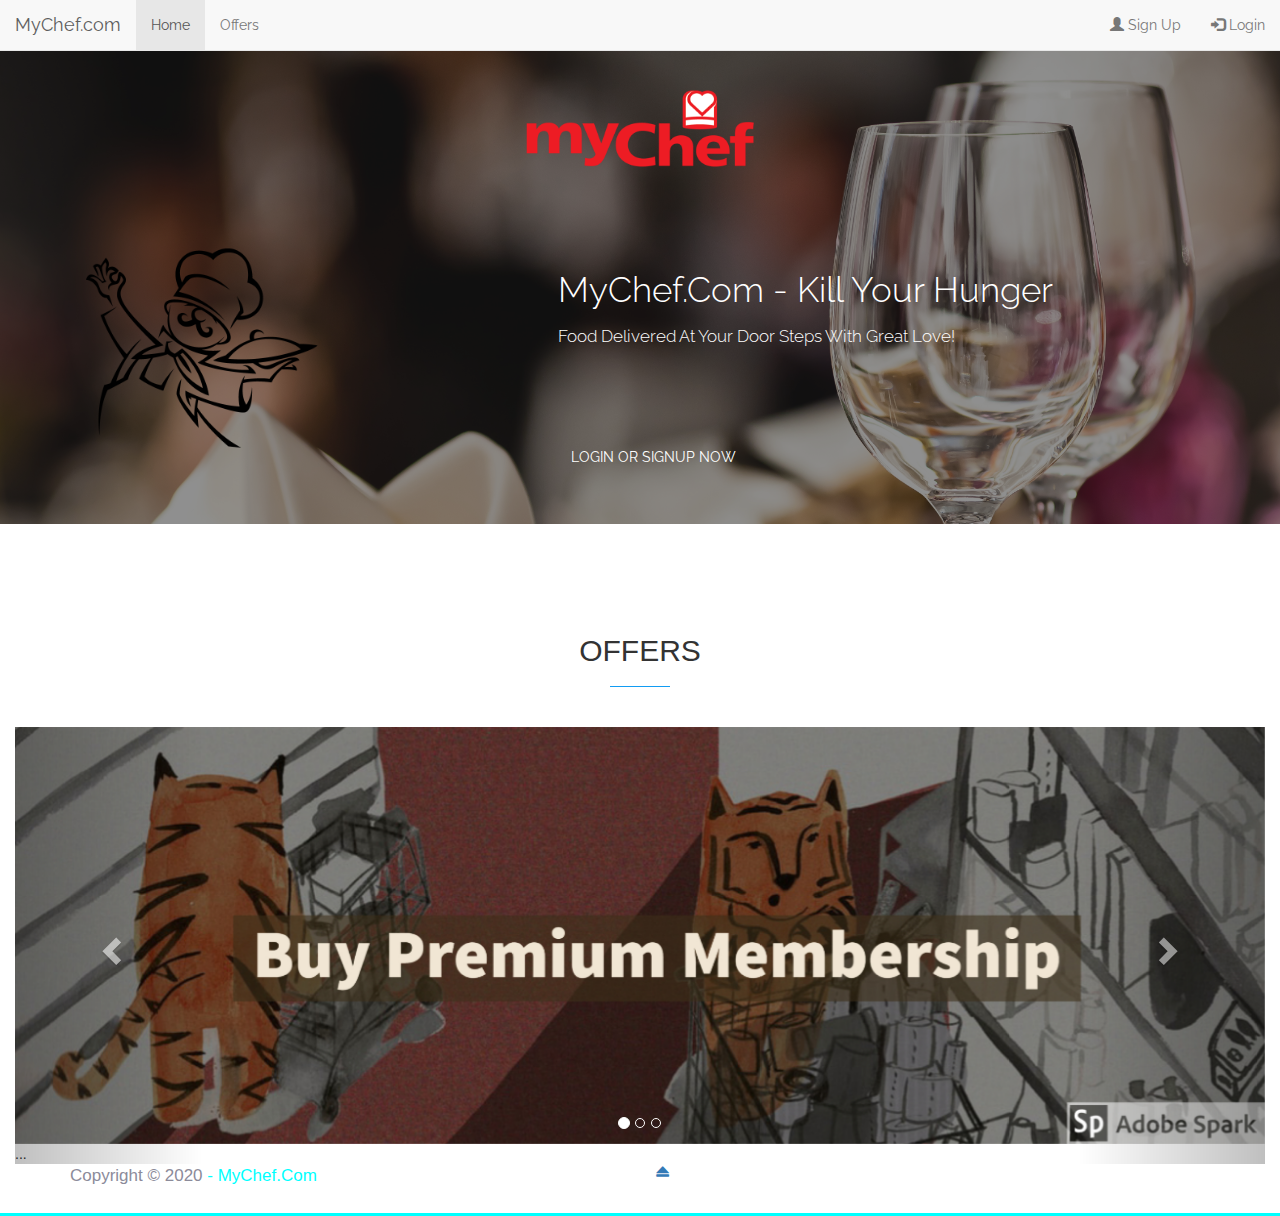
<file: index.html>
<html>
    

    <head>
    
        <title> MyChef.com - Kill your Hunger </title>
        
        <meta charset="utf-8">
    <meta name="description" content="simple, clean, responsive, website built with htmls, CSS3, Js, jQuery, Bootstrap">
    <meta name="keywords" content="web, design, html, css, js, jquery, bootstrap, web devolepment">
    
    <meta name="viewport" content="width=device-width, initial-scale=1">
        
         <link rel="icon" href="resto/logo.png">
        <link href='https://fonts.googleapis.com/css?family=Raleway:500italic,600italic,600,700,700italic,300italic,300,400,400italic,800,900' rel='stylesheet' type='text/css'>
        
        <link href='https://fonts.googleapis.com/css?family=Source+Sans+Pro:400,300,300italic,400italic,600italic,700,900' rel='stylesheet' type='text/css'>
        
        <link rel="stylesheet" href="css/style.css">
        
        
        
        <!-- Fontawesome  -->
        <link rel="stylesheet" href="css/font-awesome.min.css">
        
        <!-- Animate CSS -->
        <link rel="stylesheet" type="text/css" href="css/animate.css">
        
        <!-- BX slider CSS -->
        <link rel="stylesheet" type="text/css" href="css/jquery.bxslider.css">
        
        <!-- responsive css -->
        <link rel="stylesheet" type="text/css" href="css/responsive.css">
        
        <link rel="stylesheet" href="https://maxcdn.bootstrapcdn.com/bootstrap/3.4.1/css/bootstrap.min.css">
  <script src="https://ajax.googleapis.com/ajax/libs/jquery/3.4.1/jquery.min.js"></script>
  <script src="https://maxcdn.bootstrapcdn.com/bootstrap/3.4.1/js/bootstrap.min.js"></script>
        
    
    </head>
    
    <body>
    
        <header id="HOME" class="header">
        
            <nav class="navbar navbar-default navbar-fixed-top">
  <div class="container-fluid">
      <nav class="w3-sidebar w3-bar-block w3-card w3-top w3-xlarge w3-animate-left" style="display:none;z-index:2;width:40%;min-width:300px" id="mySidebar">
  <a href="javascript:void(0)" onclick="w3_close()"
  class="w3-bar-item w3-button">Close Menu</a>
  <a href="#food" onclick="w3_close()" class="w3-bar-item w3-button">Food</a>
  <a href="#about" onclick="w3_close()" class="w3-bar-item w3-button">About</a>
</nav>
    <div class="navbar-header">
    <button type="button" class="navbar-toggle" data-toggle="collapse" data-target="#myNavbar">
        <span class="icon-bar"></span>
        <span class="icon-bar"></span>
        <span class="icon-bar"></span>
      </button>
    <a class="navbar-brand">MyChef.com</a>
    </div>
      <div class="collapse navbar-collapse" id="myNavbar">
    <ul class="nav navbar-nav">
      <li class="active"><a href="#">Home</a></li>
      <li><a href="#OFFERS">Offers</a></li>
    
    </ul>
    <ul class="nav navbar-nav navbar-right">
      <li><a href="login.html"><span class="glyphicon glyphicon-user"></span> Sign Up</a></li>
      <li><a href="login.html"><span class="glyphicon glyphicon-log-in"></span> Login</a></li>
    </ul>
  </div>
</div>
</nav>

<div class="header-overlay">
            
            
              	<div class="container header-container">
                
                    <div class="row">
                    
                        <div class="col-md-12">
                        
                            <!-- Logo -->
                            <div class="logo text-center">
                            
                                <img src="resto/body1.png" alt="logo">
                            
                            </div>
                        
                        </div>
                        
                    
                    </div>
                    
                    
                    <div class="row">
                        
                        <div class="col-md-3">
                        
                            <div class="header-iphone">
                            
                            
                                <!-- Header iPhone -->
                                <img src="resto/pngfuel.com.png" alt = "header iphone">
                            
                            </div>
                        
                            
                        </div>
                        
                        <div class="col-md-7 col-md-offset-2">
                        
                            <div class="header-text">
                            
                                <!-- Title & Description -->
                                <h1>MyChef.com - Kill your Hunger</h1>
                                <p> Food Delivered at your door steps with great love!</p>
                            
                            </div>
                            
                            <div class="header-btns">
                            
                                <!-- Header buttons -->
                                <a class="btn btn-download" href="login.html">LOGIN OR SIGNUP NOW </a>
                                
                                
                            
                            </div>
                            
                        </div>
                        
                        
                        
                        
                    </div>
                    
                
                </div>
                
            
            </div>
            
        
        </header>
    
<section class="offers" id="OFFERS">
        <div class="offers-overlay">
            
        <div class="container">
        
            <div class="row">
            
                <div class="col-md-10 col-md-offset-1">
                
                    <div class="section-title">
                    
                        <h2> OFFERS</h2>
                        
                    
                    </div>
                
                </div>
            
            </div>
            
        </div>
        
                <div class="col-md-12">
        
                    <div id="carousel-example-generic" class="carousel slide" data-ride="carousel">
  <!-- Indicators -->
  <ol class="carousel-indicators">
    <li data-target="#carousel-example-generic" data-slide-to="0" class="active"></li>
    <li data-target="#carousel-example-generic" data-slide-to="1"></li>
    <li data-target="#carousel-example-generic" data-slide-to="2"></li>
  </ol>

  <!-- Wrapper for slides -->
  <div class="carousel-inner" role="listbox">
    <div class="item active">
      <img src="resto/1slide.jpg" alt="...">
      
    </div>
    <div class="item">
      <img src="resto/2slide.jpg" alt="...">
      
    </div>
      <div class="item">
      <img src="resto/3slide.jpg" alt="...">
      
    </div>
    ...
  </div>

  <!-- Controls -->
  <a class="left carousel-control" href="#carousel-example-generic" role="button" data-slide="prev">
    <span class="glyphicon glyphicon-chevron-left" aria-hidden="true"></span>
    <span class="sr-only">Previous</span>
  </a>
  <a class="right carousel-control" href="#carousel-example-generic" role="button" data-slide="next">
    <span class="glyphicon glyphicon-chevron-right" aria-hidden="true"></span>
    <span class="sr-only">Next</span>
  </a>
</div>
                    
                </div>
            </div>
            

        
        </section>
        
         <footer class="footer">
    
        <div class="container">
            
            <div class="row">
            
                <div class="col-md-6">
                
                    <div id="copyright">
                    
                        <p> Copyright &copy; 2020 <a href="#"> - MyChef.com </a> </p>
                     
                    </div>
                
                </div>
                <div class="col-md-6">
                
                    <div class="scroll-top">
                    <a href="#HOME" id="scroll-to-top"><span class="glyphicon glyphicon-eject"></span> </a>
                    </div>
                </div>
            </div>
        </div>
    </footer>
        
    
    
    </body>

</html>
</file>
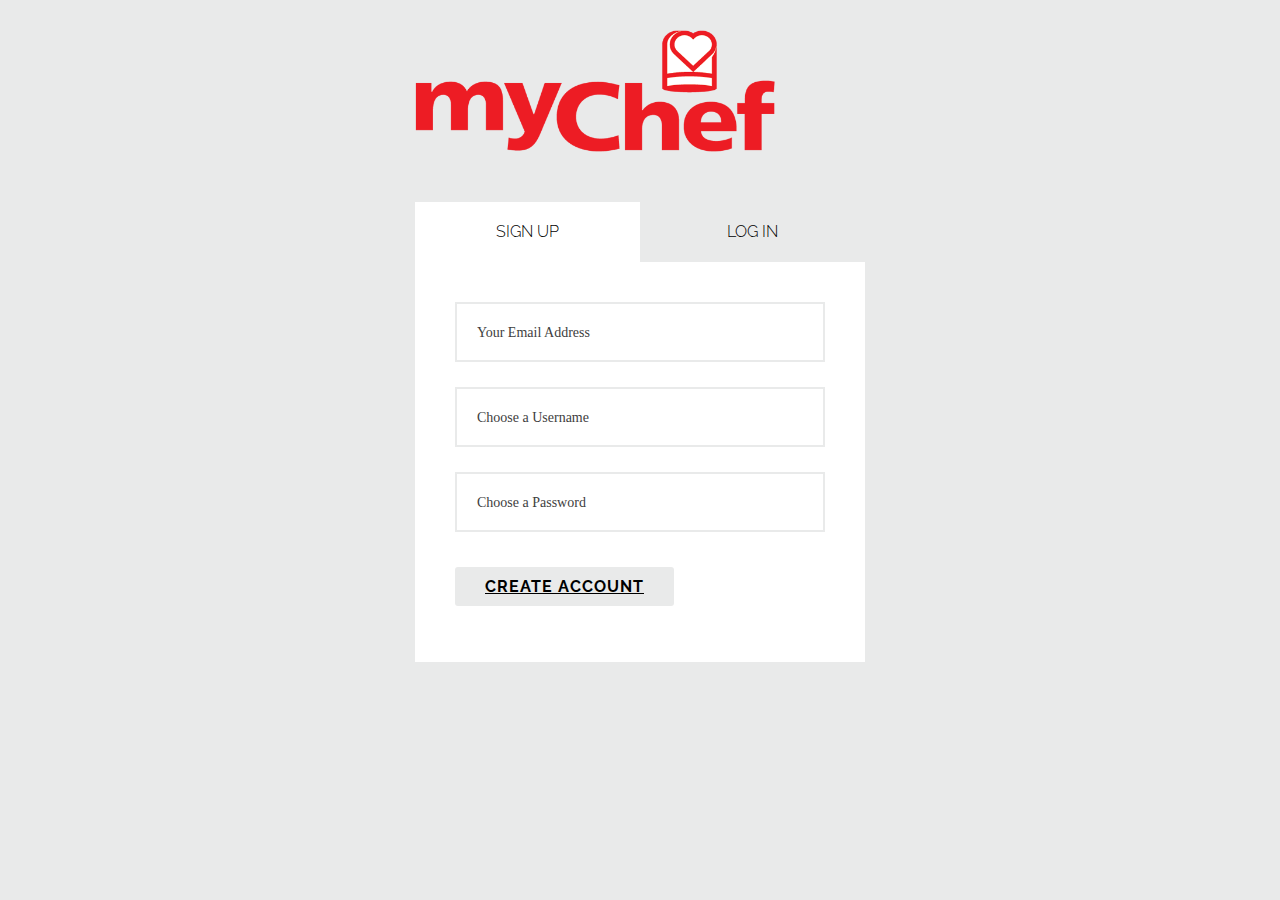
<file: login.html>
<html>
<head>

    <title> LOGIN/SIGNUP - MyChef.com</title>
    
    <meta charset="utf-8">
    <meta name="description" content="simple, clean, responsive, website built with htmls, CSS3, Js, jQuery, Bootstrap">
    <meta name="keywords" content="web, design, html, css, js, jquery, bootstrap, web devolepment">
    
    <meta name="viewport" content="width=device-width, initial-scale=1">
     
     <link href='https://fonts.googleapis.com/css?family=Raleway:500italic,600italic,600,700,700italic,300italic,300,400,400italic,800,900' rel='stylesheet' type='text/css'>
        
        <link href='https://fonts.googleapis.com/css?family=Source+Sans+Pro:400,300,300italic,400italic,600italic,700,900' rel='stylesheet' type='text/css'>
   
    
    
    <link rel="icon" href="resto/logo.png">
    <link rel="stylesheet" href="css/login.css">
    
  <script src="https://ajax.googleapis.com/ajax/libs/jquery/3.2.1/jquery.min.js"></script>

    
</head>
<body>
<section id="LOGIN">
    
   <div class="wrapper">
    <div class="container">
    <div class="row">
        <div class="col-md-3 col-md-offset-1">
            <div class="logo">
                          <img src="resto/body1.png" alt="iph">
                        </div>
        </div>
        <div class="col-md-9">
      <div class="signup">Sign Up</div>
      <div class="login">Log In</div>

      <div class="signup-form">
        <input type="text" placeholder="Your Email Address" class="input"><br />
        <input type="text" placeholder="Choose a Username" class="input"><br />
        <input type="password" placeholder="Choose a Password" class="input"><br />
        <a class="btn" href="mainpage.html">Create account</a>
      </div>

      <div class="login-form">
        <input type="text" placeholder="Email or Username" class="input"><br />
        <input type="password" placeholder="Password" class="input"><br />
          <a class="btn" href="mainpage.html">log in</a>
        <span><a href="#">I forgot my username or password.</a></span>
      </div>
        </div>
    </div>
  </div>
    </section>

        <script src="js/login.js"></script>
    
    
</body>


</html>
</file>
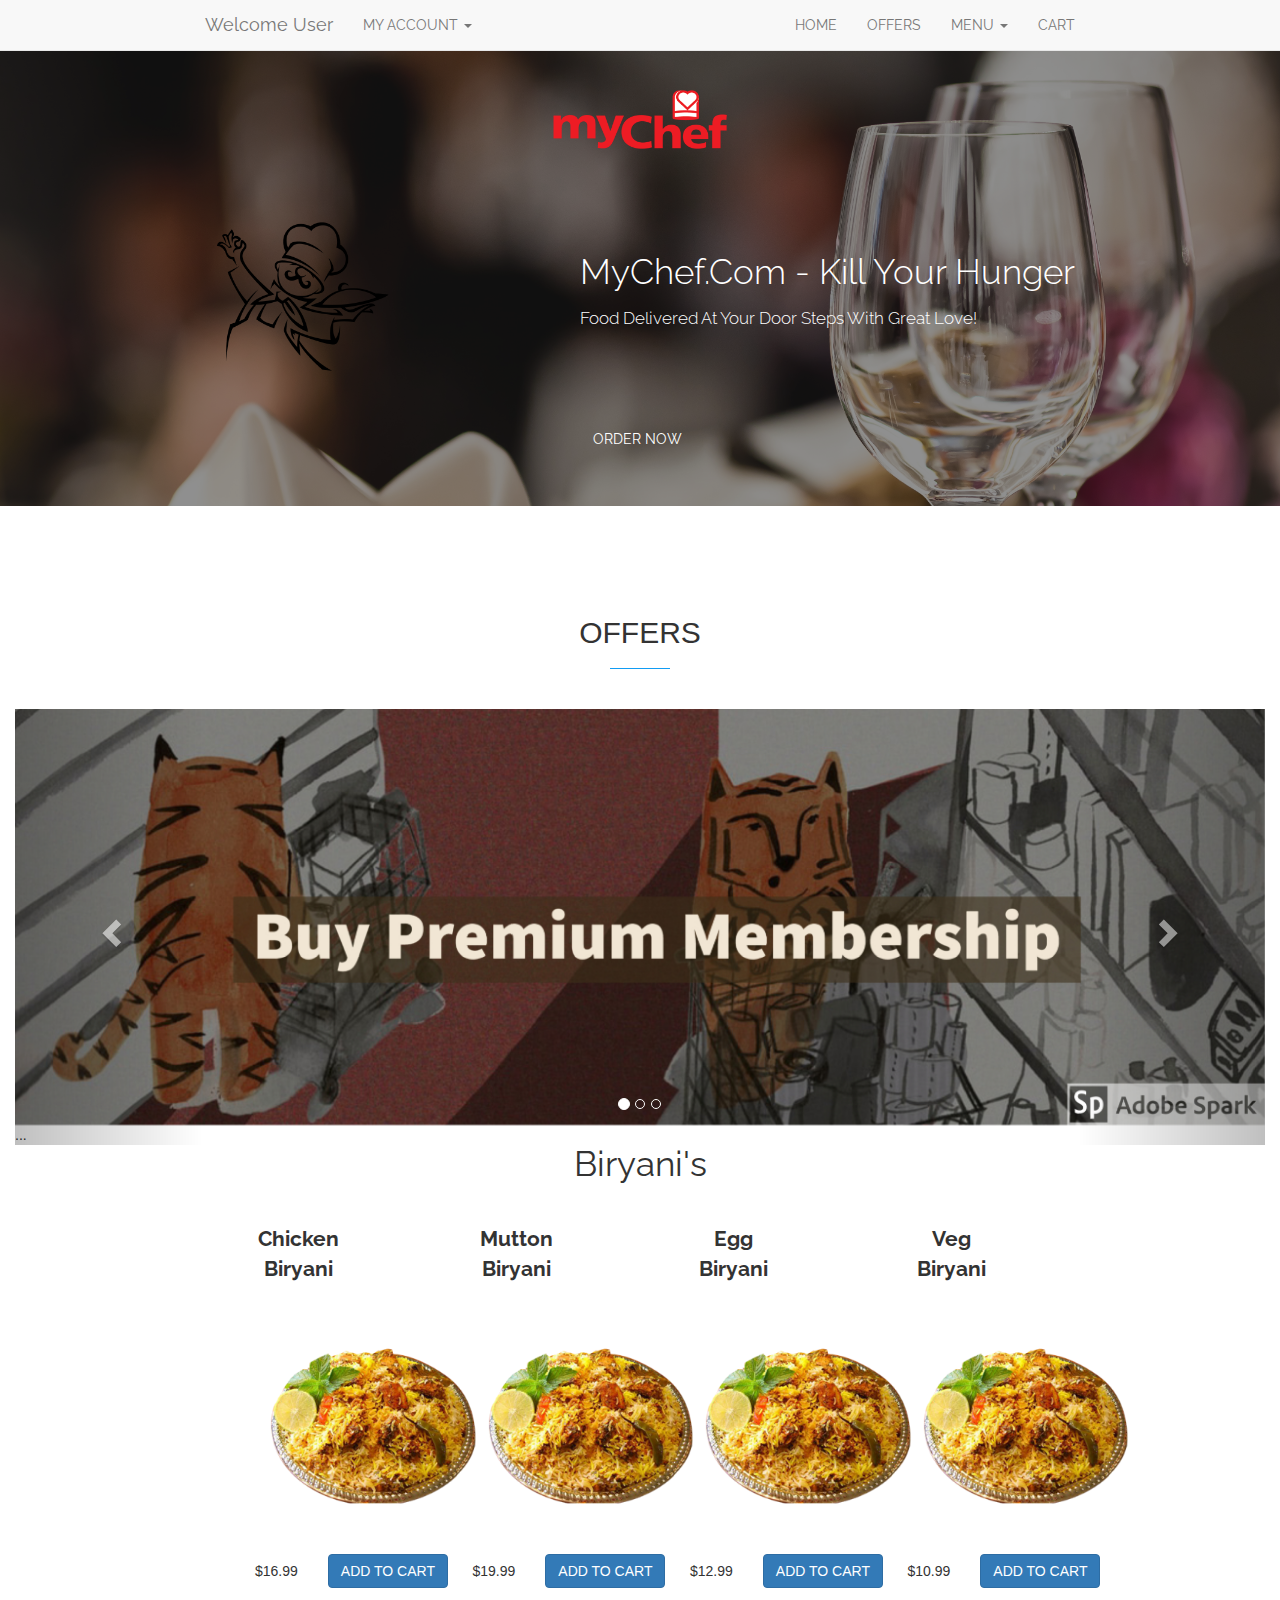
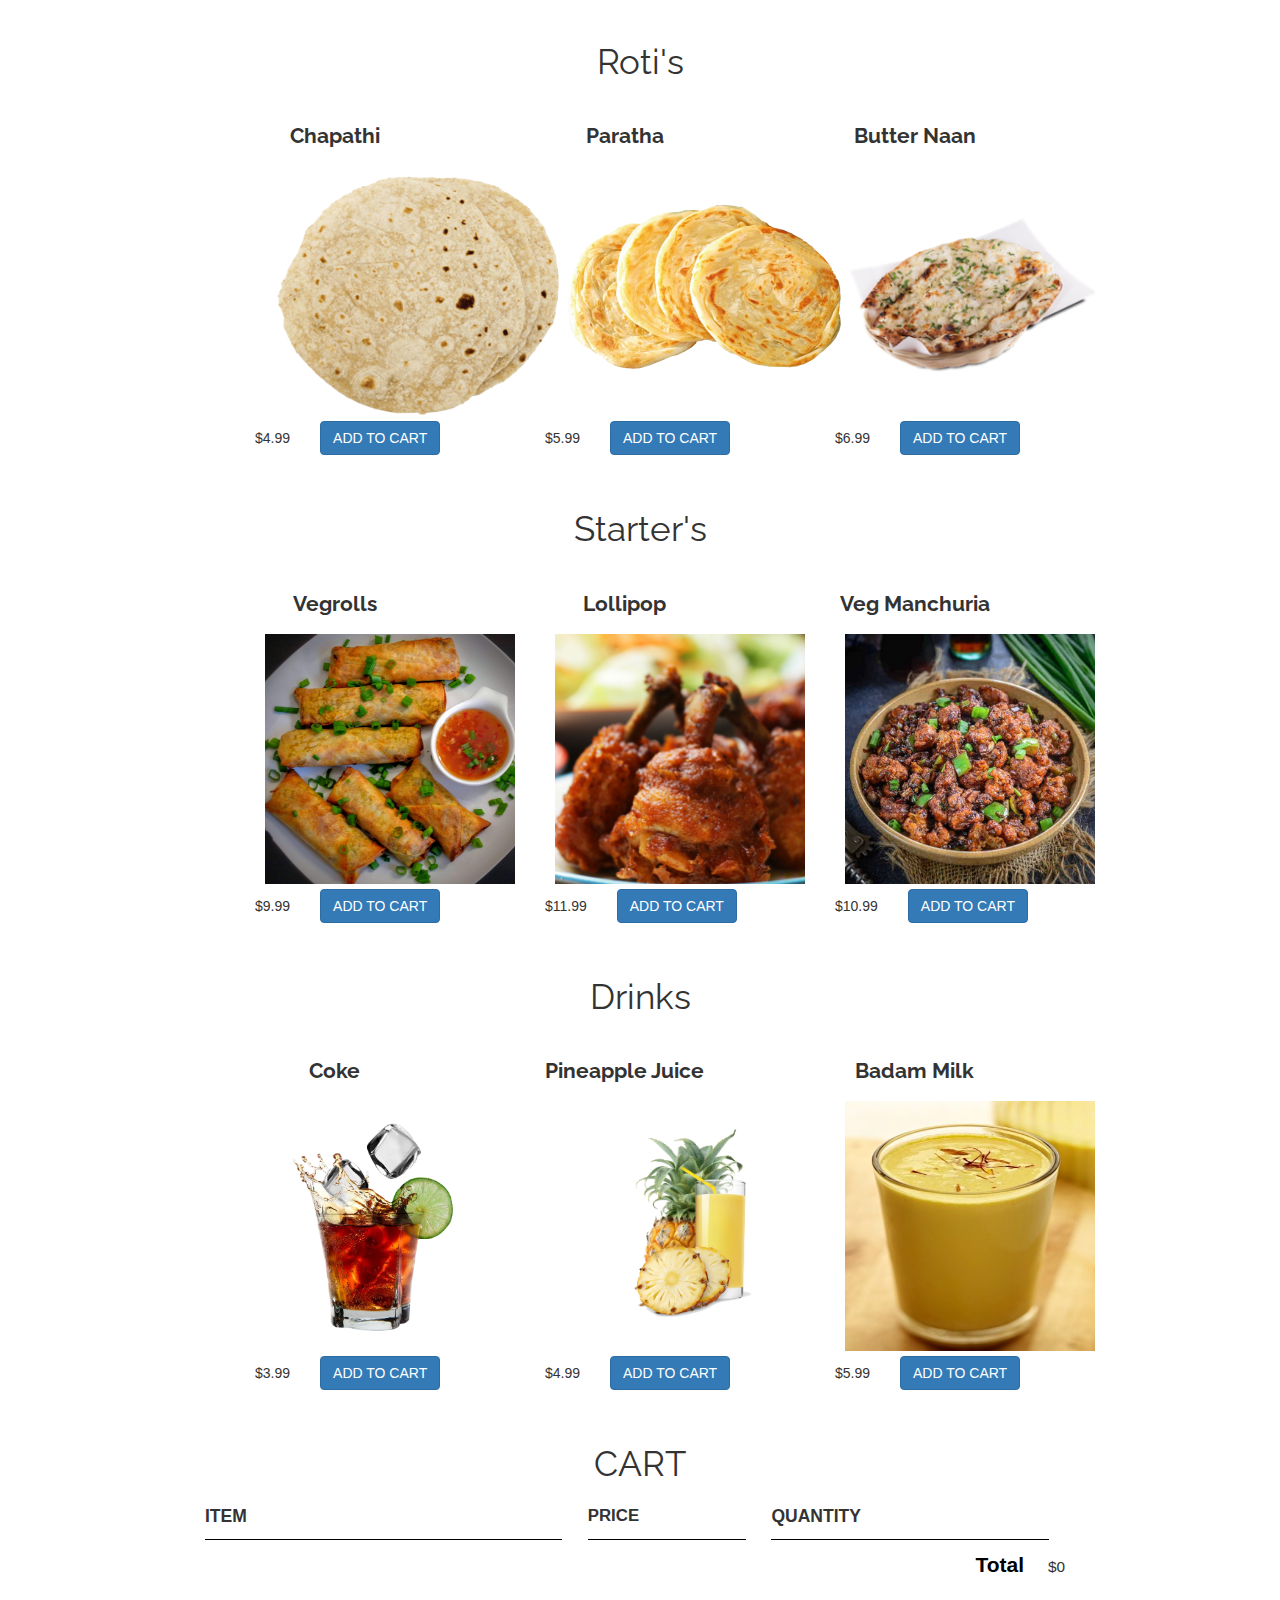
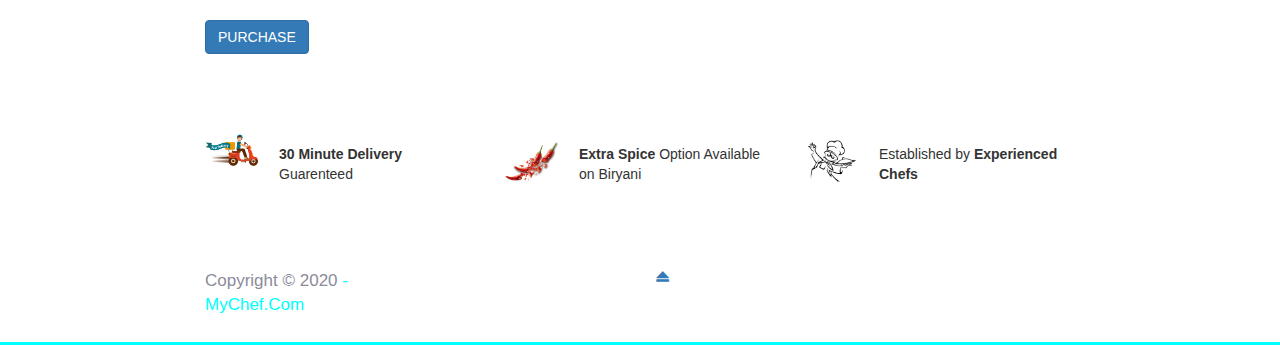
<file: mainpage.html>
<html>
    

    <head>
    
        <title> MyChef.com - Kill your Hunger </title>
        
        <meta charset="utf-8">
    <meta name="description" content="simple, clean, responsive, website built with htmls, CSS3, Js, jQuery, Bootstrap">
    <meta name="keywords" content="web, design, html, css, js, jquery, bootstrap, web devolepment">
    
    <meta name="viewport" content="width=device-width, initial-scale=1">
        
         <link rel="icon" href="resto/logo.png">
        <link href='https://fonts.googleapis.com/css?family=Raleway:500italic,600italic,600,700,700italic,300italic,300,400,400italic,800,900' rel='stylesheet' type='text/css'>
        
        <link href='https://fonts.googleapis.com/css?family=Source+Sans+Pro:400,300,300italic,400italic,600italic,700,900' rel='stylesheet' type='text/css'>
        
        <link rel="stylesheet" href="css/mainpage.css">
        
        
        
        <!-- Fontawesome  -->
        <link rel="stylesheet" href="css/font-awesome.min.css">
        
        <!-- Animate CSS -->
        <link rel="stylesheet" type="text/css" href="css/animate.css">
        
        <!-- BX slider CSS -->
        <link rel="stylesheet" type="text/css" href="css/jquery.bxslider.css">
        
        <!-- responsive css -->
        <link rel="stylesheet" type="text/css" href="css/responsive.css">
        
        <link rel="stylesheet" href="https://maxcdn.bootstrapcdn.com/bootstrap/3.4.1/css/bootstrap.min.css">
  <script src="https://ajax.googleapis.com/ajax/libs/jquery/3.4.1/jquery.min.js"></script>
  <script src="https://maxcdn.bootstrapcdn.com/bootstrap/3.4.1/js/bootstrap.min.js"></script>
        
    
    </head>
    
    <body>
    
        <header id="HOME" class="header">
        
            <nav class="navbar navbar-default navbar-fixed-top">
              
                
                <div class="container">
                  
                    <!-- Brand and toggle get grouped for better mobile display -->
                    <div class="navbar-header">
                      <button type="button" class="navbar-toggle collapsed" data-toggle="collapse" data-target="#loso-navbar-collapse-1" aria-expanded="false">
                        <span class="sr-only">Toggle navigation</span>
                        <span class="icon-bar"></span>
                        <span class="icon-bar"></span>
                        <span class="icon-bar"></span>
                      </button>
                      <a class="navbar-brand">
                          <!-- small size logo -->
                          
                          Welcome User

                        </a>
                    </div>

                <!-- Collect the nav links, forms, and other content for toggling -->
                <div class="collapse navbar-collapse" id="loso-navbar-collapse-1">
                  <ul class="nav navbar-nav navbar-right">
                        <li><a href="#HOME" class="nav-item">HOME</a></li>
                        <li><a href="#OFFERS" class="nav-item">OFFERS</a></li>
                        <li class="dropdown">
                        <a class="dropdown-toggle" data-toggle="dropdown" href="#">MENU
                        <span class="caret"></span></a>
                        <ul class="dropdown-menu">
                        <li><a href="#BIRYANI">Biryani's</a></li>
                        <li><a href="#ROTI">Roti's</a></li>
                        <li role="separator" class="divider"></li>
                        <li><a href="#STARTER">Starters</a></li>
                        <li><a href="#DRINK">Drinks</a></li>
            
        </ul>
      </li>
                        <li><a href="#CART">CART</a></li>
                  </ul>
                 <ul class="nav navbar-nav navbar-left">
                     <li class="dropdown">
                        <a class="dropdown-toggle" data-toggle="dropdown" href="#">MY ACCOUNT
                        <span class="caret"></span></a>
                        <ul class="dropdown-menu">
                        <li><a href="#"></a></li>
                        <li><a href="#">User Profile</a></li>
                        <li><a href="#">General Settings</a></li>
                            <li><a href="#ABOUT">About Us</a></li>
                        <li role="separator" class="divider"></li>
                        <li><a href="login.html">LogOut</a></li>
                        
            
        </ul>
      </li>
                     
                 
                </div><!-- /.navbar-collapse -->
              </div><!-- /.container-fluid -->
</nav>
<div class="header-overlay">
            
            
              	<div class="container header-container">
                
                    <div class="row">
                    
                        <div class="col-md-12">
                        
                            <!-- Logo -->
                            <div class="logo text-center">
                            
                                <img src="resto/body1.png" alt="logo">
                            
                            </div>
                        
                        </div>
                        
                    
                    </div>
                    
                    
                    <div class="row">
                        
                        <div class="col-md-3">
                        
                            <div class="header-iphone">
                            
                            
                                <!-- Header iPhone -->
                                <img src="resto/pngfuel.com.png" alt = "header iphone">
                            
                            </div>
                        
                            
                        </div>
                        
                        <div class="col-md-7 col-md-offset-2">
                        
                            <div class="header-text">
                            
                                <!-- Title & Description -->
                                <h1>MyChef.com - Kill your Hunger</h1>
                                <p> Food Delivered at your door steps with great love!</p>
                            
                            </div>
                            
                            <div class="header-btns">
                            
                                <!-- Header buttons -->
                                <a class="btn btn-download" href="login.html">ORDER NOW </a>
                                
                                
                            
                            </div>
                            
                        </div>
                        
                        
                        
                        
                    </div>
                    
                
                </div>
                
            
            </div>
            
        
        </header>
    
<section class="offers" id="OFFERS">
        <div class="offers-overlay">
            
        <div class="container">
        
            <div class="row">
            
                <div class="col-md-10 col-md-offset-1">
                
                    <div class="section-title">
                    
                        <h2> OFFERS</h2>
                        
                    
                    </div>
                
                </div>
            
            </div>
            
        </div>
        
                <div class="col-md-12">
        
                    <div id="carousel-example-generic" class="carousel slide" data-ride="carousel">
  <!-- Indicators -->
  <ol class="carousel-indicators">
    <li data-target="#carousel-example-generic" data-slide-to="0" class="active"></li>
    <li data-target="#carousel-example-generic" data-slide-to="1"></li>
    <li data-target="#carousel-example-generic" data-slide-to="2"></li>
  </ol>

  <!-- Wrapper for slides -->
  <div class="carousel-inner" role="listbox">
    <div class="item active">
      <img src="resto/1slide.jpg" alt="...">
      
    </div>
    <div class="item">
      <img src="resto/2slide.jpg" alt="...">
      
    </div>
      <div class="item">
      <img src="resto/3slide.jpg" alt="...">
      
    </div>
    ...
  </div>

  <!-- Controls -->
  <a class="left carousel-control" href="#carousel-example-generic" role="button" data-slide="prev">
    <span class="glyphicon glyphicon-chevron-left" aria-hidden="true"></span>
    <span class="sr-only">Previous</span>
  </a>
  <a class="right carousel-control" href="#carousel-example-generic" role="button" data-slide="next">
    <span class="glyphicon glyphicon-chevron-right" aria-hidden="true"></span>
    <span class="sr-only">Next</span>
  </a>
</div>
                    
                </div>
            </div>
            

        
        </section>

<section class="container content-section" id="BIRYANI">
            <h2 class="section-header">Biryani's</h2>
            <div class="shop-items">
                <div class="col-md-3">
                <div class="shop-item">
                    <span class="shop-item-title">Chicken Biryani</span>
                    <img class="shop-item-image" src="resto/biryani.png">
                    <div class="shop-item-details">
                        <span class="shop-item-price">$16.99</span>
                        <button class="btn btn-primary shop-item-button" type="button">ADD TO CART</button>
                    </div>
                    </div>
                </div>
                <div class="col-md-3">
                <div class="shop-item">
                    <span class="shop-item-title">Mutton Biryani</span>
                    <img class="shop-item-image" src="resto/biryani.png">
                    <div class="shop-item-details">
                        <span class="shop-item-price">$19.99</span>
                        <button class="btn btn-primary shop-item-button"type="button">ADD TO CART</button>
                    </div>
                </div>
                </div>
                <div class="col-md-3">
                <div class="shop-item">
                    <span class="shop-item-title">Egg   Biryani</span>
                    <img class="shop-item-image" src="resto/biryani.png">
                    <div class="shop-item-details">
                        <span class="shop-item-price">$12.99</span>
                        <button class="btn btn-primary shop-item-button" type="button">ADD TO CART</button>
                    </div>
                </div>
                </div>
                    <div class="col-md-3">
                <div class="shop-item">
                    <span class="shop-item-title">Veg    Biryani</span>
                    <img class="shop-item-image" src="resto/biryani.png">
                    <div class="shop-item-details">
                        <span class="shop-item-price">$10.99</span>
                        <button class="btn btn-primary shop-item-button" type="button">ADD TO CART</button>
                    </div>
                </div>
            </div>
    </div>
        </section>
        <section class="container content-section" id="ROTI">
            <h2 class="section-header">Roti's</h2>
            <div class="shop-items">
                <div class="col-md-4">
                <div class="shop-item">
                    <span class="shop-item-title">Chapathi</span>
                    <img class="shop-item-image" src="resto/chapati.png">
                    <div class="shop-item-details">
                        <span class="shop-item-price">$4.99</span>
                        <button class="btn btn-primary shop-item-button" type="button">ADD TO CART</button>
                    </div>
                    </div>
                </div>
                <div class="col-md-4">
                <div class="shop-item">
                    <span class="shop-item-title">Paratha</span>
                    <img class="shop-item-image" src="resto/paratha.png">
                    <div class="shop-item-details">
                        <span class="shop-item-price">$5.99</span>
                        <button class="btn btn-primary shop-item-button" type="button">ADD TO CART</button>
                    </div>
                </div>
                </div>
                <div class="col-md-4">
                <div class="shop-item">
                    <span class="shop-item-title">Butter Naan</span>
                    <img class="shop-item-image" src="resto/butternaan.png">
                    <div class="shop-item-details">
                        <span class="shop-item-price">$6.99</span>
                        <button class="btn btn-primary shop-item-button" type="button">ADD TO CART</button>
                    </div>
                    </div></div>
            </div>
        </section>
            <section class="container content-section" id="STARTER">
            <h2 class="section-header">Starter's</h2>
            <div class="shop-items">
                 <div class="col-md-4">
                <div class="shop-item">
                    <span class="shop-item-title">Vegrolls</span>
                    <img class="shop-item-image" src="resto/rolls.jpg">
                    <div class="shop-item-details">
                        <span class="shop-item-price">$9.99</span>
                        <button class="btn btn-primary shop-item-button" type="button">ADD TO CART</button>
                    </div>
                     </div></div>
                 <div class="col-md-4">
                <div class="shop-item">
                    <span class="shop-item-title">Lollipop</span>
                    <img class="shop-item-image" src="resto/lollipop.jpg">
                    <div class="shop-item-details">
                        <span class="shop-item-price">$11.99</span>
                        <button class="btn btn-primary shop-item-button" type="button">ADD TO CART</button>
                    </div>
                     </div></div>
                 <div class="col-md-4">
                <div class="shop-item">
                    <span class="shop-item-title">Veg Manchuria</span>
                    <img class="shop-item-image" src="resto/manchria.jpg">
                    <div class="shop-item-details">
                        <span class="shop-item-price">$10.99</span>
                        <button class="btn btn-primary shop-item-button" type="button">ADD TO CART</button>
                    </div>
                     </div></div>
            </div>
        </section>
<section class="container content-section" id="DRINK">
            <h2 class="section-header">Drinks</h2>
            <div class="shop-items">
                 <div class="col-md-4">
                <div class="shop-item">
                    <span class="shop-item-title">Coke</span>
                    <img class="shop-item-image" src="resto/coke.png">
                    <div class="shop-item-details">
                        <span class="shop-item-price">$3.99</span>
                        <button class="btn btn-primary shop-item-button" type="button">ADD TO CART</button>
                    </div>
                     </div></div>
                 <div class="col-md-4">
                <div class="shop-item">
                    <span class="shop-item-title">Pineapple Juice</span>
                    <img class="shop-item-image" src="resto/pineaplle.png">
                    <div class="shop-item-details">
                        <span class="shop-item-price">$4.99</span>
                        <button class="btn btn-primary shop-item-button" type="button">ADD TO CART</button>
                    </div>
                     </div></div>
                 <div class="col-md-4">
                <div class="shop-item">
                    <span class="shop-item-title">Badam Milk</span>
                    <img class="shop-item-image" src="resto/Badam-Milk.jpg">
                    <div class="shop-item-details">
                        <span class="shop-item-price">$5.99</span>
                        <button class="btn btn-primary shop-item-button" type="button">ADD TO CART</button>
                    </div>
                     </div></div>
            </div>
        </section>
            
    
<section class="container content-section" id="CART">
            <h2 class="section-header">CART</h2>
            <div class="cart-row">
                <span class="cart-item cart-header cart-column">ITEM</span>
                <span class="cart-price cart-header cart-column">PRICE</span>
                <span class="cart-quantity cart-header cart-column">QUANTITY</span>
            </div>
            <div class="cart-items">
            </div>
            <div class="cart-total">
                <strong class="cart-total-title">Total</strong>
                <span class="cart-total-price">$0</span>
            </div>
            <button class="btn btn-primary btn-purchase" type="button">PURCHASE</button>
        </section>

<section class="about" id="ABOUT">

    <div class="container">
    
        <div class="row">
        
            <div class="col-md-4 feature-box">
            
                <img src="resto/fast%20delivery.png">
                <div class="text">
                <p> <b>30 Minute Delivery</b> Guarenteed</p>
                </div>
            
            
            </div>
            <div class="col-md-4 feature-box">
            
                <img src="resto/spicy.png">
                <div class="text">
                <p> <b>Extra Spice</b> Option Available on Biryani</p>
                
                </div>
            
            
            </div>
            <div class="col-md-4 feature-box">
            
                <img src="resto/pngfuel.com.png">
                <div class="text">
                <p>Established by <b>Experienced Chefs</b></p>
                </div>
            
            
            </div>
        
        </div>
    
    </div>
            
            
            
</section>
        
 <footer class="footer">
    
        <div class="container">
            
            <div class="row">
            
                <div class="col-md-6">
                
                    <div id="copyright">
                    
                        <p> Copyright &copy; 2020 <a href="#"> - MyChef.com </a> </p>
                     
                    </div>
                
                </div>
                <div class="col-md-6">
                
                    <div class="scroll-top">
                    <a href="#HOME" id="scroll-to-top"><span class="glyphicon glyphicon-eject"></span> </a>
                    </div>
                </div>
            </div>
        </div>
    </footer>
        
<script src="js/mainpage.js" async></script>
    
    
    </body>

</html>
</file>
<file: css/style.css>
* {
    margin: 0;
    padding: 0;
}
body {
    font-family: 'Raleway', sans-serif;
    overflow-y: scroll;
    overflow-x: hidden;
}
p {
    
    font-size: 14px;
}
.section-title {
    padding-top: 90px;
    padding-bottom: 50px;
    
}
.section-title h2 {
    position: relative;
    text-align: center;
    color: #333;
    font-size: 30px;
    font-weight: 400;
    text-transform: uppercase;
}
.section-title h2:after {
    content: "";
    position: absolute;
    bottom: -20px;
    left: 50%;
    width: 60px;
    height: 1px;
    background-color: #129CF3;
    margin-left: -30px;
}


.section-title p {
    color: #333;
    font-size: 18px;
    line-height: 28px;
    font-weight: 300;
    text-align: center;
    margin-top: 45px;
}

.navbar-default {
    font-family: 'Raleway', sans-serif;
    background-color: transparent;
    border-color: #444;
    z-index: 110;
    transition: all 1s;
    -moz-transition: all 1s;
    -o-transition: all 1s;
    -webkit-transition: all 1s;
}
.navbar-default .navbar-nav > li > a {
    color: #B5B5B5;
    font-family: "Raleway", sans-serif;
    transition: all 1s;
    -moz-transition: all 1s;
    -o-transition: all 1s;
    -webkit-transition: all 1s;
    
}
.navbar-default .navbar-nav > li > a:hover {
    color: #129CF3;
}
.navbar-default .navbar-nav > li > a:focus {
    color: #B5B5B5;
}
.navbar-brand {
    padding: 9px 15px;
}
.navbar-brand img  {
     transition: all 1s;
    -moz-transition: all 1s;
    -o-transition: all 1s;
    -webkit-transition: all 1s;
}
.navbar-default .navbar-nav > .active>a, 
.navbar-default .navbar-nav > .active>a:hover,
.navbar-default .navbar-nav > .active>a:focus {
    background-color: transparent;
    color: #129CF3;
} 



/* =========== Header ============ */
.header {
    background-image: url("../resto/baackground.jpg");
    background-attachment: fixed;
    background-repeat: no-repeat;
    background-position: 50% 50%;
    background-size: cover;
    -moz-background-size: cover;
    -o-background-size: cover;
    -webkit-background-size: cover;
    
}
.header-overlay {
    background-color: rgba(31, 31, 31, 0.50);

}
.logo {
    padding-top: 90px;
    padding-bottom: 50px;
}
.logo img{
    width: 20%;
}
.header-text h1 {
    font-family: 'Raleway', sans-serif;
    color: #fff;
    font-size: 35px;
    font-weight: 300;
    line-height: 45px;
    padding-top: 30px;
    text-transform:capitalize;
}
.header-text p {
    font-family: 'Raleway', sans-serif;
    color: #fff;
    font-size: 17px;
    line-height: 28px;
    font-weight: 300;
    text-transform: capitalize;
}
.header-btns {
    margin-top: 90px;
    margin-bottom: 50px;
}

.btn-download,
.btn-download:focus,
.btn-download:active,
.btn-download:visited
{
    font-family: 'Raleway', sans-serif;
    color: white;
    background: transparent;
    border-color: white;
    padding-top: 10px;
    padding-bottom: 10px;
    padding-left: 30px;
    padding-right: 30px;
    font-size: 19px;
    text-transform: uppercase;
    border-radius: 3px;
    transition: all 1s;
    -webkit-transition: all 1s;
    -moz-transition: all 1s;
     -o-transition: all 1s;
}
.btn-download:hover {
    background-color: #129CF3;
    color: #fff;    
}

.header-iphone img {
    width: 100%;   
}
.footer{
    background-color: white;
    padding-bottom: 15px;
    padding-top: 15px;
    border-bottom: 3px solid aqua;
    
}
#copyright{
    width: 50%;
    
}
#copyright p{
    color: #8C8B9A;
    font-weight: 300;
    font-size: 17px;
    text-transform: capitalize;
    
}
#copyright p a{
    text-decoration: none;
    color: aqua;
}
</file>
<file: css/responsive.css>
/* Small Devices */
@media only screen and (max-width: 767px) {
    
    .navbar-default {
        
        background-color: #fff !important;
        border-color: #e6e6e6;
    }
    .about-iphone img {
        width: 100%;
    }
    .purchase-now .col-md-3 {
        
        text-align: center;
        padding-top: 50px;
    }
}

/* Small Devices And Tablets */
@media only screen and (max-width: 768px) {
    
    .header-iphone {
        display: none;
    }
    .header-text, .header-btns {
        text-align: center;
    }
}

/* Medius Devices , Desktop */
@media only screen and (min-width: 992px) {
    
    
}

/* Large Devices, Wide Screen */
@media only screen and (min-width: 1200px) {
    
    
}
</file>
<file: css/login.css>
*{
  margin: 0;
  padding: 0;
}

body{
  background: #e9eaea;
  font-family: 'Raleway', sans-serif;
    font-weight: 300;
  user-select: none;
}
.logo img{
    width: 80%;
    padding-bottom: 50px;
    align-content: center;
}
.container{
  width: 450px;
  margin: 30px auto;
}

.signup,
.login{
  width: 50%;
  background: #fff;
  float: left;
  height: 60px;
  line-height: 60px;
  text-align: center;
  cursor: pointer;
  text-transform: uppercase;
}

.signup-form,
.login-form{
  background: #fff;
  padding: 40px;
  clear: both;
  width: 100%;
  box-sizing: border-box;
  height: 400px;
}

.input{
  width: 100%;
  padding: 20px;
  box-sizing: border-box;
  margin-bottom: 25px;
  border: 2px solid #e9eaea;
  color: #3e3e40;
  font-size: 14px;
  outline: none;
  transform: all 0.5s ease;
}

.input:focus{
  border: 2px solid #34b3a0;
}

.btn{
  width: 100%;
  background: #e9eaea;
  height: 60px;
    padding-top: 10px;
    padding-bottom: 10px;
    padding-left: 30px;
    padding-right: 30px;
  text-align: center;
  line-height: 60px;
  text-transform: uppercase;
  color: black;
  font-weight: bold;
  letter-spacing: 1px;
    border-radius: 3px;
  cursor: pointer;
  margin-bottom: 30px;
}
}
span a{
  text-decoration: none;
  color: #000;
}

::-webkit-input-placeholder { /* Chrome/Opera/Safari */
  color: #3e3e40;
  font-family: roboto;
}
::-moz-placeholder { /* Firefox 19+ */
  color: #3e3e40;
  font-family: roboto;
}
:-ms-input-placeholder { /* IE 10+ */
  color: #3e3e40;
  font-family: roboto;
}
:-moz-placeholder { /* Firefox 18- */
  color: #3e3e40;
  font-family: roboto;
}
</file>
<file: css/mainpage.css>
* {
    margin: 0;
    padding: 0;
}
body {
    font-family: 'Raleway', sans-serif;
    overflow-y: scroll;
    overflow-x: hidden;
}
p {
    
    font-size: 14px;
}
.section-title {
    padding-top: 90px;
    padding-bottom: 50px;
    
}
.section-title h2 {
    position: relative;
    text-align:center;
    color: #333;
    font-size: 30px;
    font-weight: 400;
    text-transform: uppercase;
}
.section-title h2:after {
    content: "";
    position: absolute;
    bottom: -20px;
    left: 50%;
    width: 60px;
    height: 1px;
    background-color: #129CF3;
    margin-left: -30px;
}


.section-title p {
    color: #333;
    font-size: 18px;
    line-height: 28px;
    font-weight: 300;
    text-align: center;
    margin-top: 45px;
}

.navbar-default {
    background-color: transparent;
    border-color: #444;
    z-index: 110;
    transition: all 1s;
    -moz-transition: all 1s;
    -o-transition: all 1s;
    -webkit-transition: all 1s;
}

.navbar-default .navbar-nav > li > a {
    color: #B5B5B5;
    font-family: "Raleway", sans-serif;
    transition: all 1s;
    -moz-transition: all 1s;
    -o-transition: all 1s;
    -webkit-transition: all 1s;
    
}
.dropdown-menu > li > a{
    color: #B5B5B5;
    font-family: "Raleway", sans-serif;
    transition: all 1s;
    -moz-transition: all 1s;
    -o-transition: all 1s;
    -webkit-transition: all 1s;
    
}
.navbar-default .navbar-nav > li > a:hover {
    color: #129CF3;
}
.navbar-default .navbar-nav > li > a:focus {
    color: #B5B5B5;
}
.navbar-brand {
    padding: 9px 15px;
    font-family: "Raleway", sans-serif
}
.navbar-brand img  {
     transition: all 1s;
    -moz-transition: all 1s;
    -o-transition: all 1s;
    -webkit-transition: all 1s;
}
.navbar-default .navbar-nav > .active>a, 
.navbar-default .navbar-nav > .active>a:hover,
.navbar-default .navbar-nav > .active>a:focus {
    background-color: transparent;
    color: #129CF3;
} 



/* =========== Header ============ */
.header {
    background-image: url("../resto/baackground.jpg");
    background-attachment: fixed;
    background-repeat: no-repeat;
    background-position: 50% 50%;
    background-size: cover;
    -moz-background-size: cover;
    -o-background-size: cover;
    -webkit-background-size: cover;
    
}
.header-overlay {
    background-color: rgba(31, 31, 31, 0.50);

}
.logo {
    padding-top: 90px;
    padding-bottom: 50px;
}
.logo img{
    width: 20%;
}
.header-text h1 {
    font-family: 'Raleway', sans-serif;
    color: #fff;
    font-size: 35px;
    font-weight: 300;
    line-height: 45px;
    padding-top: 30px;
    text-transform:capitalize;
}
.header-text p {
    font-family: 'Raleway', sans-serif;
    color: #fff;
    font-size: 17px;
    line-height: 28px;
    font-weight: 300;
    text-transform: capitalize;
}
.header-btns {
    margin-top: 90px;
    margin-bottom: 50px;
}

.btn-download,
.btn-download:focus,
.btn-download:active,
.btn-download:visited
{
    font-family: 'Raleway', sans-serif;
    color: white;
    background: transparent;
    border-color: white;
    padding-top: 10px;
    padding-bottom: 10px;
    padding-left: 30px;
    padding-right: 30px;
    font-size: 19px;
    text-transform: uppercase;
    border-radius: 3px;
    transition: all 1s;
    -webkit-transition: all 1s;
    -moz-transition: all 1s;
     -o-transition: all 1s;
}
.btn-download:hover {
    background-color: #129CF3;
    color: #fff;    
}

.header-iphone img {
    width: 100%;   
}
.content-section{
    margin: 1em;
}

.container {
    max-width: 900px;
    margin: 0 auto;
    padding: 0 1.5em;
    
    
}

.section-header {
    font-family: "Raleway", sans-serif;
    font-weight: normal;
    color: #333;
    text-align: center;
    font-size: 2.5em;
}


.about-band-image {
    float: left;
    height: 200px;
    width: 200px;
    margin: 15px;
    border-radius: 50%;
}


.btn {
    text-align: center;
    vertical-align: middle;
    padding: .67em .67em;
    cursor: pointer;
}

.btn-header {
    margin: .5em 15% 2em 15%;
    color: white;
    border: 2px solid #2D9CDB;
    background-color: rgba(255, 255, 255, .1);
    border-radius: 0;
    font-size: 1.5em;
    font-weight: lighter;
    padding-left: 2em;
    padding-right: 2em;
}

.btn-header:hover {
    background-color: rgba(255, 255, 255, .3);
}

.btn-play {
    display: block;
    margin: 0 auto;
    color: #2D9CDB;
    font-size: 4em;
    border-radius: 50%;
    width: 100px;
    height: 100px;
    padding: 0;
    text-align: center;
}

.btn-primary {
    color: white;
    background-color: #56CCF2;
    border: none;
    border-radius: .3em;
    font-weight: bold;
}

.btn-primary:hover {
    background-color: #2D9CDB;
}



.shop-item {
    margin: 30px;
    padding-right: 30px;
}

.shop-item-title {
    font-family: "Raleway", sans-serif;
    display: block;
    width: 100%;
    text-align: center;
    font-weight: bold;
    font-size: 1.5em;
    color: #333;
    margin-bottom: 15px;
}

.shop-item-image {
    height: 250px;
    padding-right: 30px;
    padding-left: 15px;
}

.shop-item-details {
    display: flex;
    align-items: center;
    padding: 5px;
}

.shop-item-price {
    flex-grow: 1;
    color: #333;
    padding-right: 30px;
}

.shop-items {
    display:block;
    flex-wrap: wrap;
    justify-content:space-around;
    
}

.cart-header {
    font-weight: bold;
    font-size: 1.25em;
    color: #333;
    padding-bottom: 50px;
}

.cart-column {
    display: flex;
    align-items: center;
    border-bottom: 1px solid black;
    margin-right: 1.5em;
    padding-bottom: 10px;
    margin-top: 10px;
}

.cart-row {
    display: flex;
}

.cart-item {
    width: 45%;
}

.cart-price {
    width: 20%;
    font-size: 1.2em;
    color: #333;
}

.cart-quantity {
    width: 35%;
}

.cart-item-title {
    color: #333;
    margin-left: .5em;
    font-size: 1.2em;
}

.cart-item-image {
    width: 75px;
    height: auto;
    border-radius: 10px;
}

.btn-danger {
    color: white;
    background-color: #EB5757;
    border: none;
    border-radius: .3em;
    font-weight: bold;
}

.btn-danger:hover {
    background-color: #CC4C4C;
}

.cart-quantity-input {
    height: 34px;
    width: 50px;
    border-radius: 5px;
    border: 1px solid #56CCF2;
    background-color: #eee;
    color: #333;
    padding: 0;
    text-align: center;
    font-size: 1.2em;
    margin-right: 25px;
}

.cart-row:last-child {
    border-bottom: 1px solid black;
}

.cart-row:last-child .cart-column {
    border: none;
}

.cart-total {
    text-align: end;
    margin-top: 10px;
    margin-right: 10px;
}

.cart-total-title {
    font-weight: bold;
    font-size: 1.5em;
    color: black;
    margin-right: 20px;
}

.cart-total-price {
    color: #333;
    font-size: 1.1em;
}

.btn-purchase {
    display: block;
    margin: 40px auto 80px auto;
    font-size: 1.75em;
}

.about{
    margin:60px;
}
.about img{
    width: 20%;
}
.text{
    margin-top: 10px;
    float: right;
    width: 80%;
    padding-left: 20px;
    
}
.feature-box{
    padding-top: 20px;
    
}


.footer{
    background-color: white;
    padding-bottom: 15px;
    padding-top: 15px;
    border-bottom: 3px solid aqua;
    
}
#copyright{
    width: 50%;
    
}
#copyright p{
    color: #8C8B9A;
    font-weight: 300;
    font-size: 17px;
    text-transform: capitalize;
    
}
#copyright p a{
    text-decoration: none;
    color: aqua;
}
</file>
